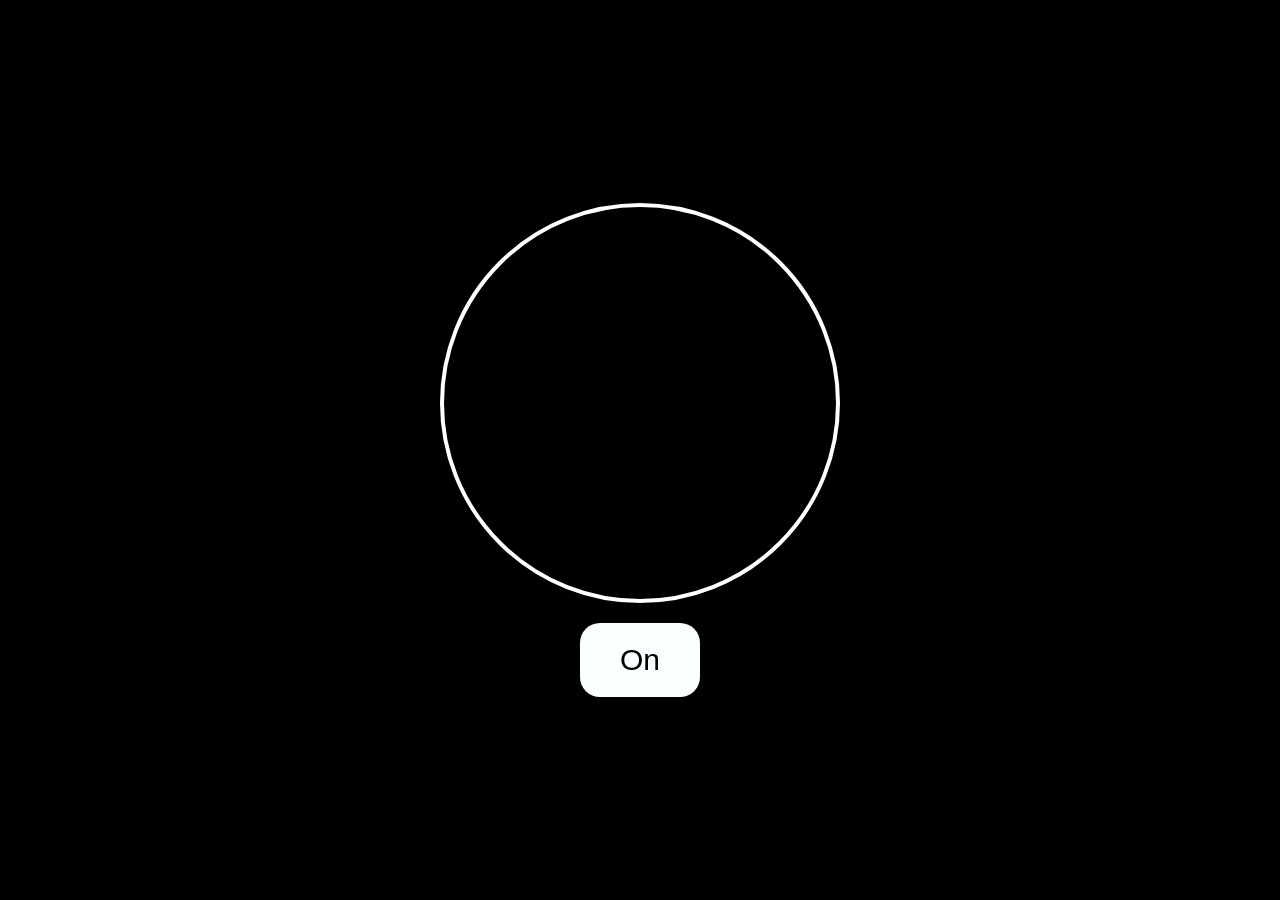
<file: DAY 2/index.html>
<!DOCTYPE html>
<html lang="en">
<head>
    <meta charset="UTF-8">
    <meta name="viewport" content="width=device-width, initial-scale=1.0">
    <title>Document</title>
    <link rel="stylesheet" href="style.css">
</head>
  

<body>
    <main>
        <div class="bulb"></div>
        <button>On</button>
    </main>


    <script src="script.js"></script>
</body>
</html>
</file>
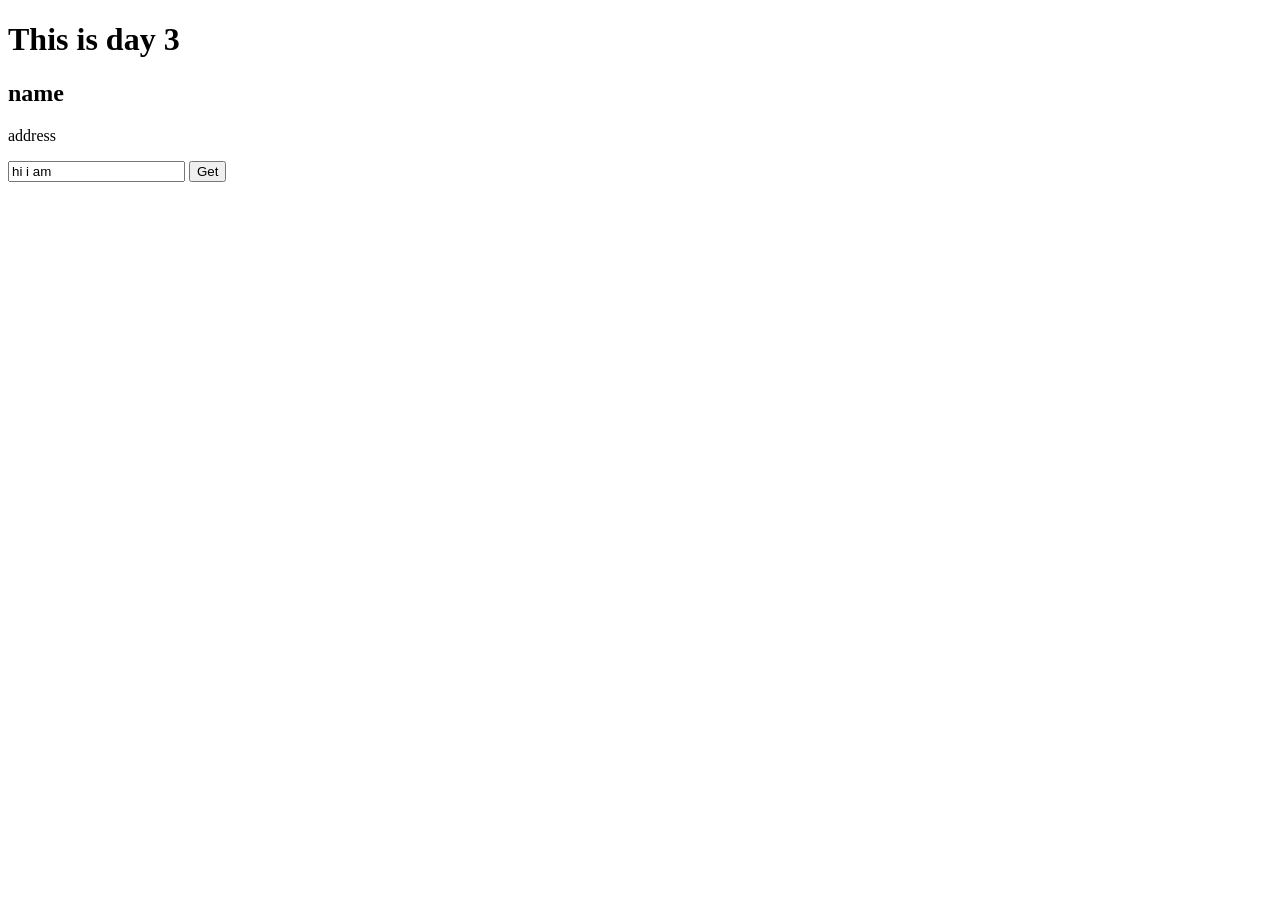
<file: Day 3/index.html>
<!DOCTYPE html>
<html lang="en">
<head>
    <meta charset="UTF-8">
    <meta name="viewport" content="width=device-width, initial-scale=1.0">
    <title>Document</title>
</head>
<body>
    <main>
        
    </main>

    <h1 id="id1" class="c1 c2 c3">This is day 3</h1>

    <div id ="usercard" data-user-id="234"></div>
    <h2>name</h2>
    <p>address</p>

    <div>
        <input value = "hi i am " type="text" placeholder="enter something"/>
        <button>Get</button>
    </div>



    <script src="scsript.js"></script>
</body>
</html>
</file>
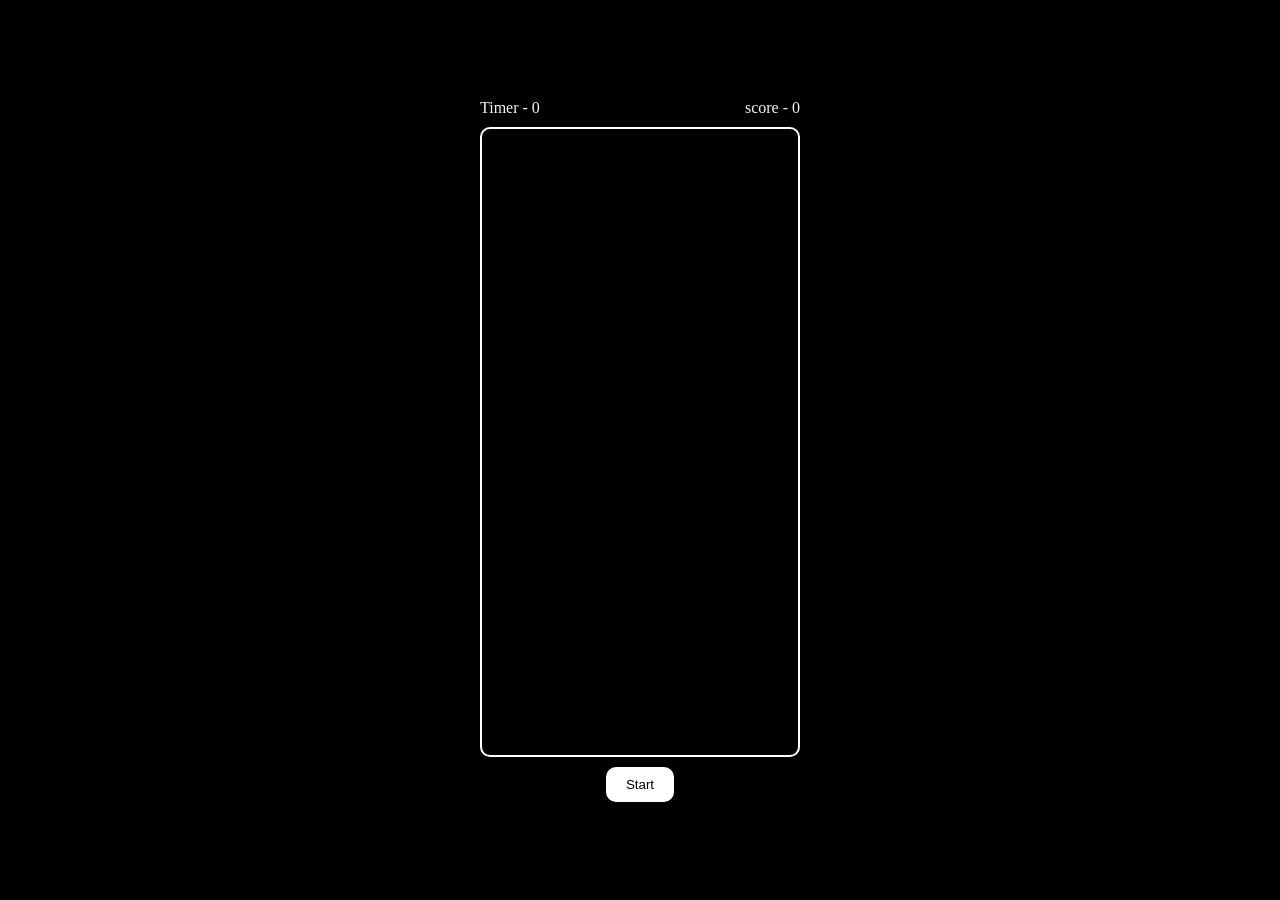
<file: DAY 5 event delegation/index.html>
<!DOCTYPE html>
<html lang="en">
<head>
    <meta charset="UTF-8">
    <meta name="viewport" content="width=device-width, initial-scale=1.0">
    <title>Document</title>
    <link rel="stylesheet" href="style.css">
</head>
<body>
    <div id = "top">

        <p>Timer - <span id ="timer">0</span> </p>
        <p>score - <span id ="score">0</span> </p>




        </div>
    <main>
        <div class="box"></div>


        <!-- <button>1</button>
        <button>2</button>
        <button>3</button>
        <button>4</button>
        <button id = "five">5</button>
        <button>6</button>
        <button>7</button>
        <button>8</button>
        <button>9</button>
        <button>10</button> -->
    </main>
    <button>Start</button>

    <div id ="overlay">Game over</div>


    <script src="script.js"></script>
</body>
</html>
</file>
<file: DAY 2/style.css>
*{
    margin: 0;
    padding: 0;
    box-sizing: border-box ;
}

html, body {
    height: 100%;
    width: 100%;
    background-color: black;
}

main {
    display: flex;
    flex-direction: column;
    justify-content: center;
    align-items: center;
    gap: 20px;
    height: 100%;
    width: 100%;
}

.bulb {
    height: 400px;
    width: 400px;
    border-radius: 50%;
    border: 4px solid white;
   
}

button {
    padding: 20px 40px;
    background-color: rgb(252, 255, 255);
    border-radius: 20px;
    border: none;
    font-size: 30px;
}


.liteup {
    background-color: yellow;
}
</file>
<file: DAY 5 event delegation/style.css>
*{
    margin: 0;
    padding: 0;
    box-sizing: border-box;
}

html, body{
    height: 100%;
    width: 100%;
    background-color: black;
    display: flex;
    align-items: center;
    justify-content: center;
    flex-direction: column;
    gap: 10px;
}

main{
    position: relative;
    height: 70%;
    width: 25%;
    border: 2px solid white;
    border-radius: 10px;
    padding: 10px;
}

button{
    background-color: white;
    color: black;
    border-radius: 10px;
    padding: 10px 20px;
    border: none;

}

.box{
    position: absolute;
    height: 10%;
    width: 15%;
    border-radius: 10%;
    background-color: red;
    display: none;
    

}

#top{
    color: whitesmoke;
    display: flex;
    width: 25%;
    justify-content: space-between;
}

#overlay{
    display: flex;
    justify-content: center;
    align-items: center;
    position: fixed;
    inset: 0;
    opacity: 0;
    visibility: hidden;
    transition: opacity 0.5s ease, visibility 0.5s ease, background-color 0.5s ease;
    background-color: rgba(0, 0, 0, 0.35);
    backdrop-filter: blur(10px);
    -webkit-backdrop-filter: blur(10px);
    color: white;
    font-size: 50px;
    text-transform: uppercase;
}

#overlay.show{
    opacity: 1;
    visibility: visible;
}
</file>
